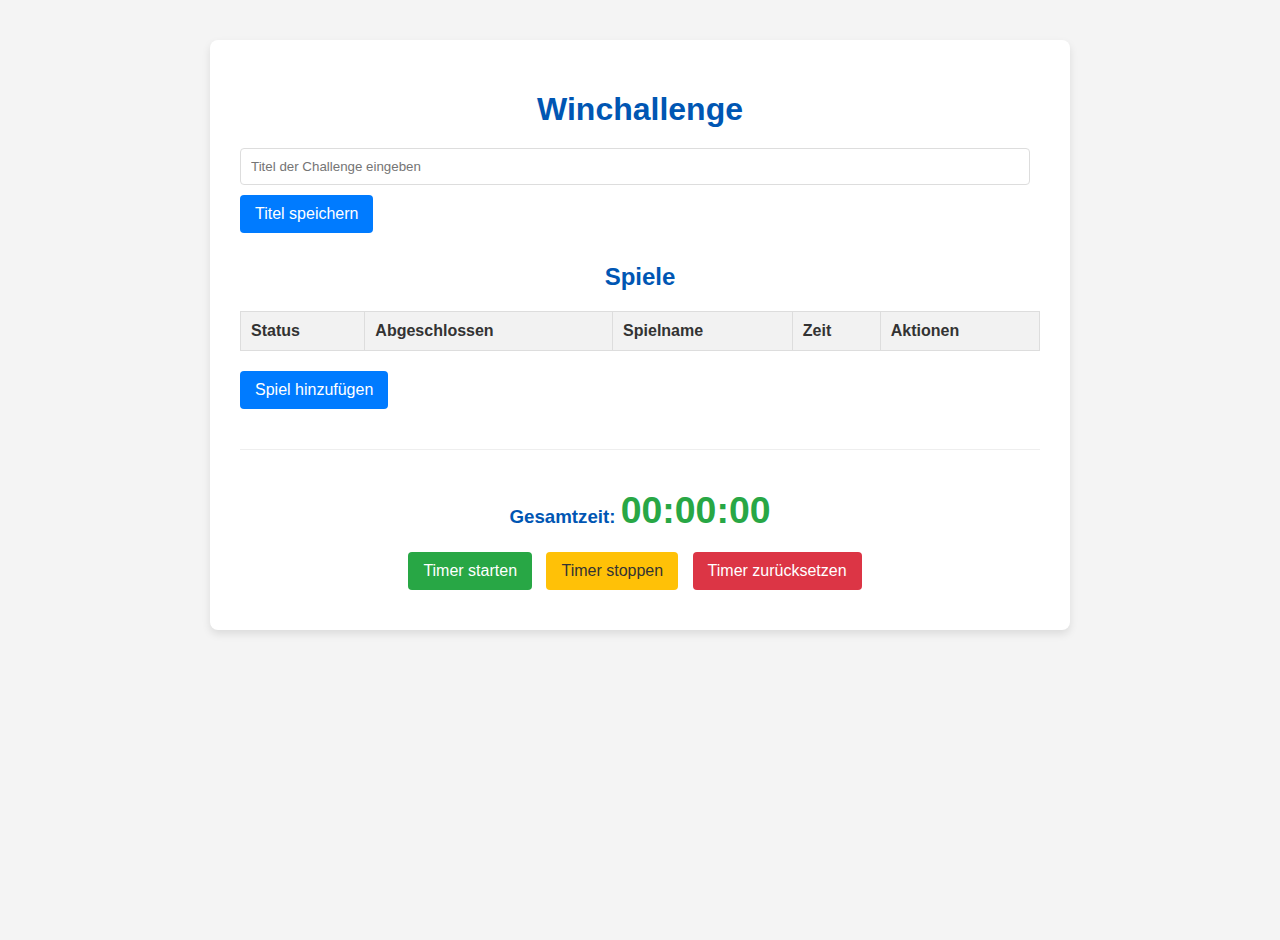
<file: index.html>
<!DOCTYPE html>
<html lang="de">
<head>
    <meta charset="UTF-8">
    <meta name="viewport" content="width=device-width, initial-scale=1.0">
    <title>Meine Winchallenge</title>
    <link rel="stylesheet" href="style.css">
</head>
<body>

    <div class="container">
        <h1 id="challengeTitle">Winchallenge</h1>
        <input type="text" id="challengeTitleInput" placeholder="Titel der Challenge eingeben">
        <button id="saveTitleButton">Titel speichern</button>

        <h2>Spiele</h2>
        <table id="gamesTable">
          <thead>
                <tr>
                    <th>Status</th> <th>Abgeschlossen</th>
                    <th>Spielname</th>
                    <th>Zeit</th>
                    <th>Aktionen</th> </tr>
            </thead>
            <tbody>
                </tbody>
        </table>
        <button id="addGameButton">Spiel hinzufügen</button>

        <div class="total-time-section">
            <h3>Gesamtzeit: <span id="totalTimeDisplay">00:00:00</span></h3>
            <button id="startTimerButton">Timer starten</button>
            <button id="stopTimerButton">Timer stoppen</button>
            <button id="resetTimerButton">Timer zurücksetzen</button>
        </div>
    </div>

    <script src="script.js"></script>
</body>
</html>
</file>
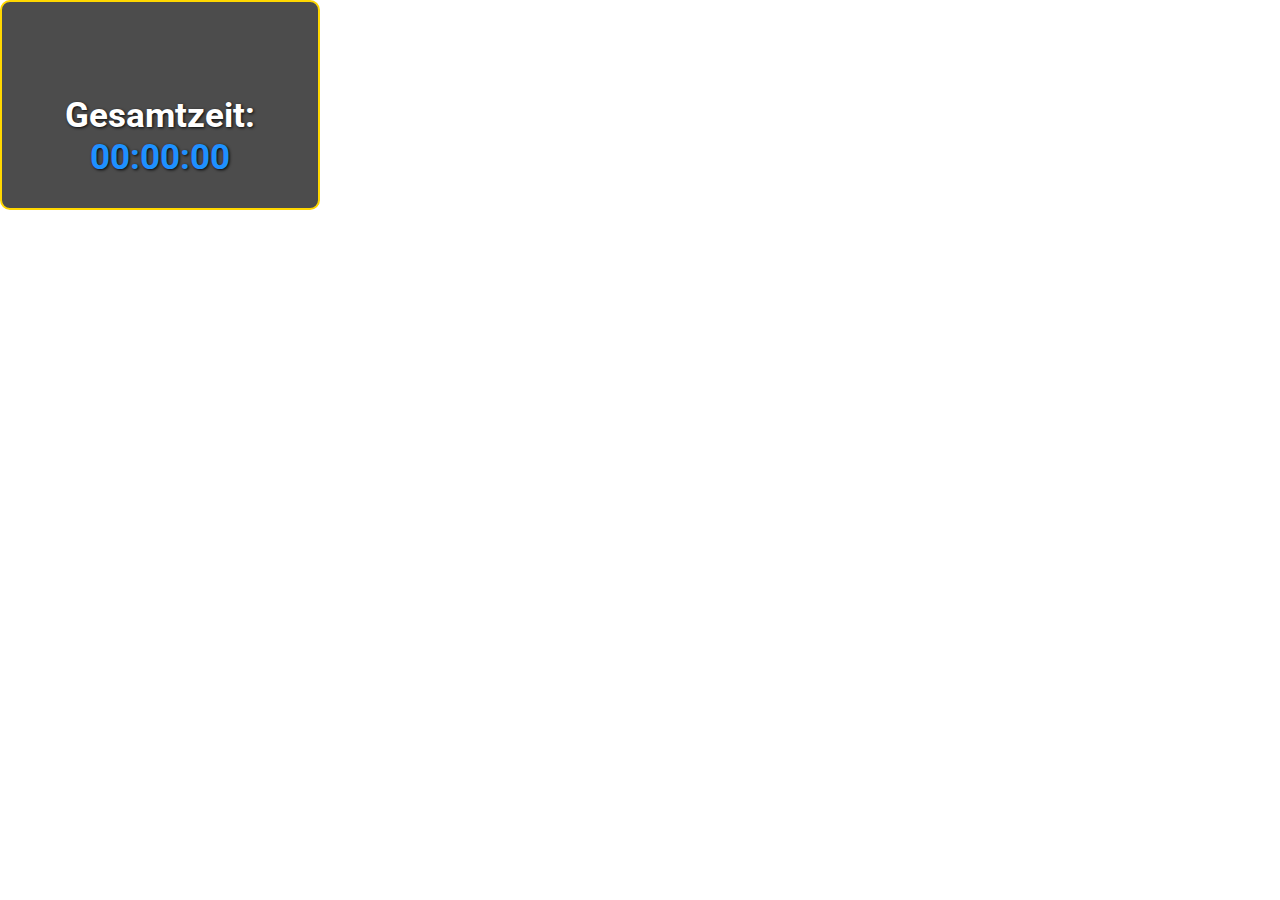
<file: overlay.html>
<!DOCTYPE html>
<html lang="de">
<head>
    <meta charset="UTF-8">
    <meta name="viewport" content="width=device-width, initial-scale=1.0">
    <title>Win Challenge OBS Overlay</title>
    <link rel="stylesheet" href="overlay.css">
    <link href="https://fonts.googleapis.com/css2?family=Roboto:wght@400;700&display=swap" rel="stylesheet">
</head>
<body>
    <div id="overlay-container">
        <h1 id="overlay-challenge-title"></h1>

        <ul id="overlay-game-list">
            </ul>

        <div id="overlay-total-time-container">
            Gesamtzeit: <span id="overlay-total-time">00:00:00</span>
        </div>
        
        <div id="page-indicators">
            </div>
    </div>

    <script src="overlay.js"></script>
</body>
</html>
</file>
<file: style.css>
body {
    font-family: Arial, sans-serif;
    background-color: #f4f4f4;
    color: #333;
    display: flex;
    justify-content: center;
    align-items: flex-start; /* Oben ausrichten */
    min-height: 100vh; /* Mindestens volle Bildschirmhöhe */
    margin: 20px; /* Etwas Abstand vom Rand */
    padding: 0;
    box-sizing: border-box; /* Besser für Breitenberechnungen */
}

.container {
    background-color: #fff;
    padding: 30px;
    border-radius: 8px;
    box-shadow: 0 4px 8px rgba(0, 0, 0, 0.1);
    width: 100%;
    max-width: 800px; /* Maximale Breite des Containers */
    margin-top: 20px; /* Abstand nach oben, wenn flex-start verwendet wird */
}

h1, h2, h3 {
    color: #0056b3;
    text-align: center;
    margin-bottom: 20px;
}

input[type="text"] {
    width: calc(100% - 10px); /* Volle Breite minus Padding */
    padding: 10px;
    margin-bottom: 10px;
    border: 1px solid #ddd;
    border-radius: 4px;
    box-sizing: border-box; /* Stellt sicher, dass Padding nicht die Breite erhöht */
}

button {
    background-color: #007bff;
    color: white;
    padding: 10px 15px;
    border: none;
    border-radius: 4px;
    cursor: pointer;
    font-size: 16px;
    margin-right: 10px; /* Abstand zwischen Buttons */
    margin-bottom: 10px; /* Für den Fall, dass sie untereinander stehen */
    transition: background-color 0.3s ease;
}

button:hover {
    background-color: #0056b3;
}

table {
    width: 100%;
    border-collapse: collapse; /* Rahmen der Zellen verschmelzen */
    margin-top: 20px;
    margin-bottom: 20px;
}

table th, table td {
    border: 1px solid #ddd;
    padding: 10px;
    text-align: left;
}

table th {
    background-color: #f2f2f2;
    font-weight: bold;
}

table tr:nth-child(even) {
    background-color: #f9f9f9; /* Abwechselnde Zeilenfarben */
}

.completed {
    text-decoration: line-through; /* Text durchstreichen */
    color: #777; /* Farbe etwas heller machen */
}

.total-time-section {
    text-align: center;
    margin-top: 30px;
    padding-top: 20px;
    border-top: 1px solid #eee;
}

#totalTimeDisplay {
    font-size: 2em; /* Größer für den Timer */
    font-weight: bold;
    color: #28a745; /* Grüne Farbe für den Timer */
}

/* Spezifische Button-Anpassungen für den Timer */
#startTimerButton {
    background-color: #28a745; /* Grün */
}
#startTimerButton:hover {
    background-color: #218838;
}
#stopTimerButton {
    background-color: #ffc107; /* Gelb */
    color: #333; /* Schwarzer Text auf gelb */
}
#stopTimerButton:hover {
    background-color: #e0a800;
}
#resetTimerButton {
    background-color: #dc3545; /* Rot */
}
#resetTimerButton:hover {
    background-color: #c82333;
}
</file>
<file: overlay.css>
/* Grundlegende Einstellungen für das gesamte Overlay */
body {
    background-color: rgba(0, 0, 0, 0); /* Bleibt transparent für OBS */
    margin: 0;
    padding: 0;
    overflow: hidden;
    font-family: 'Roboto', sans-serif;
    color: #FFFFFF; /* Weiße Schrift */
    text-shadow: 1px 1px 3px rgba(0, 0, 0, 0.9);
}

#overlay-container {
    width: 320px; /* Breite der "Box" etwas vergrößert, anpassbar */
    display: flex;
    flex-direction: column;
    align-items: center; /* Zentriert alle Kindelemente horizontal */
    justify-content: flex-start;
    padding: 15px; /* Innenabstand der Box */
    box-sizing: border-box;
    
    background-color: rgba(0, 0, 0, 0.7); /* Halbdurchsichtiger dunkler Hintergrund */
    border: 2px solid #FFD700; /* Goldener Rahmen, passend zum Titel */
    border-radius: 10px; /* Abgerundete Ecken */
}

/* Titel der Challenge */
#overlay-challenge-title {
    font-size: 2.5em; /* Etwas größerer Titel */
    font-weight: 700; /* Roboto Bold */
    color: #FFD700; /* Goldgelb */
    margin-bottom: 20px; /* KORREKTUR: Mehr Abstand zum ersten Element */
    text-transform: uppercase;
    text-align: center;
    width: 100%;
}

/* Liste der Spiele */
#overlay-game-list {
    list-style: none;
    padding: 0;
    margin: 0;
    width: 90%;
    /* max-height: 250px; /* Lassen wir dies erstmal weg, wenn nur 1 Spiel angezeigt wird, um Flexibilität zu haben */
    overflow-y: hidden;
    margin-bottom: 15px; /* KORREKTUR: Mehr Abstand zur Gesamtzeit */
}

.game-item {
    display: flex;
    justify-content: space-between;
    align-items: center;
    font-size: 1.5em; /* KORREKTUR: Angepasste Schriftgröße für Spielnamen */
    padding: 8px 0; /* Vertikaler Abstand */
    border-bottom: 1px solid rgba(255, 255, 255, 0.1);
}

.game-item:last-child {
    border-bottom: none;
}

.game-name {
    flex-grow: 1;
    margin-right: 10px;
    white-space: nowrap;
    overflow: hidden;
    text-overflow: ellipsis;
}

.game-time {
    font-weight: bold;
    color: #ADD8E6;
    flex-shrink: 0;
}

/* Stil für das aktuell aktive Spiel */
.game-item.active-game {
    color: #4CAF50; /* Grün */
    font-weight: bold;
    /* border-bottom: 2px solid #4CAF50; */
}
.game-item.active-game .game-time {
    color: #7FFF00; /* Leuchtenderes Grün */
}

/* Stil für abgeschlossene Spiele */
.game-item.completed-game {
    color: #888888;
    text-decoration: line-through;
    opacity: 0.7;
    font-style: italic;
}

.game-item.completed-game .game-time {
    color: #666666;
}

/* Nachricht, wenn keine Spiele hinzugefügt wurden */
.no-games-message {
    font-size: 1.3em; /* KORREKTUR: Schriftgröße für "Keine Spiele hinzugefügt" angepasst */
    color: #aaaaaa;
    text-align: center;
    width: 100%;
    padding: 20px 0; /* KORREKTUR: Padding erhöht, damit es mittiger wirkt */
}

/* Gesamtzeit-Anzeige */
#overlay-total-time-container {
    font-size: 2.2em; /* KORREKTUR: Größe angepasst */
    font-weight: bold;
    color: #FFFFFF;
    margin-top: 15px; /* KORREKTUR: Abstand nach oben zur Liste */
    text-align: center;
    width: 100%;
}
#overlay-total-time {
    color: #1E90FF;
}

/* Seitenindikatoren (Punkte) */
#page-indicators {
    display: flex;
    justify-content: center;
    margin-top: 15px;
    width: 100%;
}

.page-dot {
    width: 10px;
    height: 10px;
    background-color: rgba(255, 255, 255, 0.3);
    border-radius: 50%;
    margin: 0 5px;
}

.page-dot.active {
    background-color: #00BFFF;
    transform: scale(1.2);
}

/* Responsive Anpassungen */
@media (max-width: 400px) {
    #overlay-container {
        width: 280px;
        padding: 10px;
    }
    #overlay-challenge-title {
        font-size: 2.2em;
    }
    .game-item {
        font-size: 1.3em;
    }
    #overlay-total-time-container,
    #overlay-total-time {
        font-size: 1.8em;
    }
}
</file>
